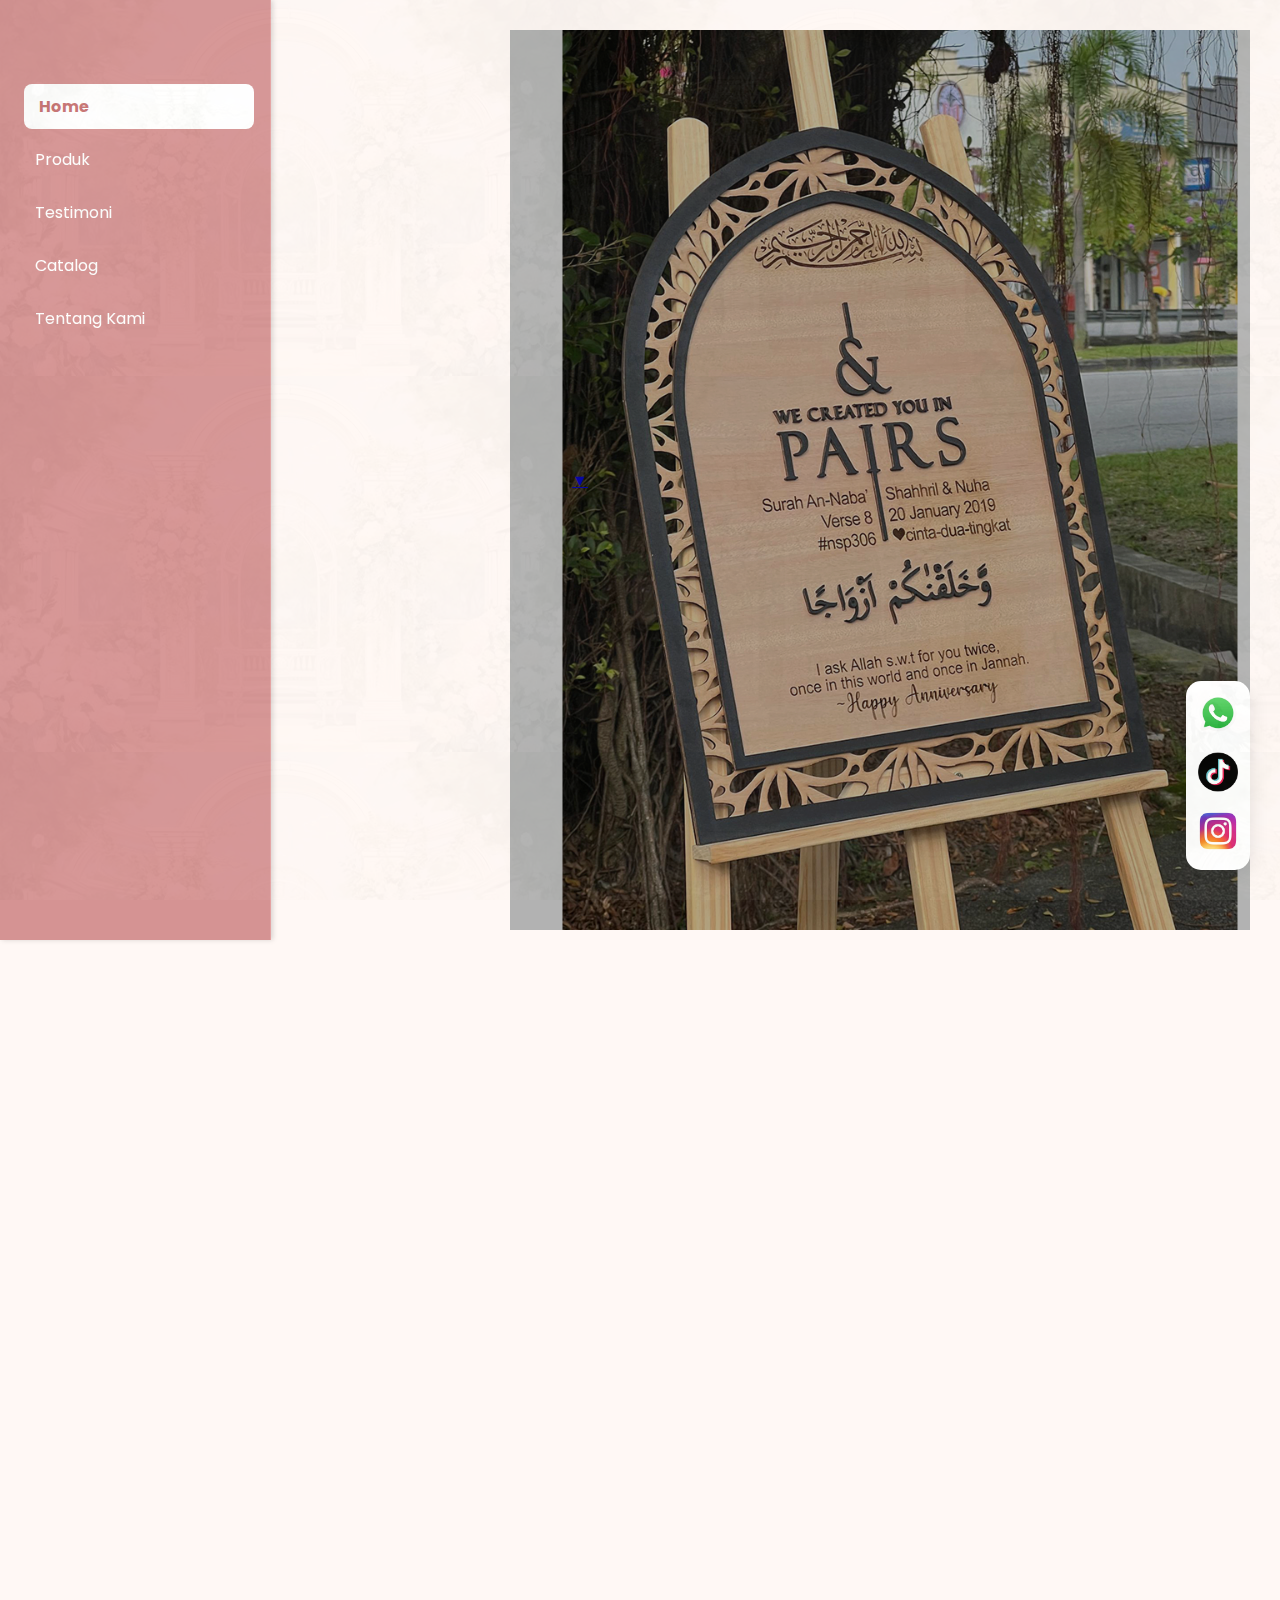
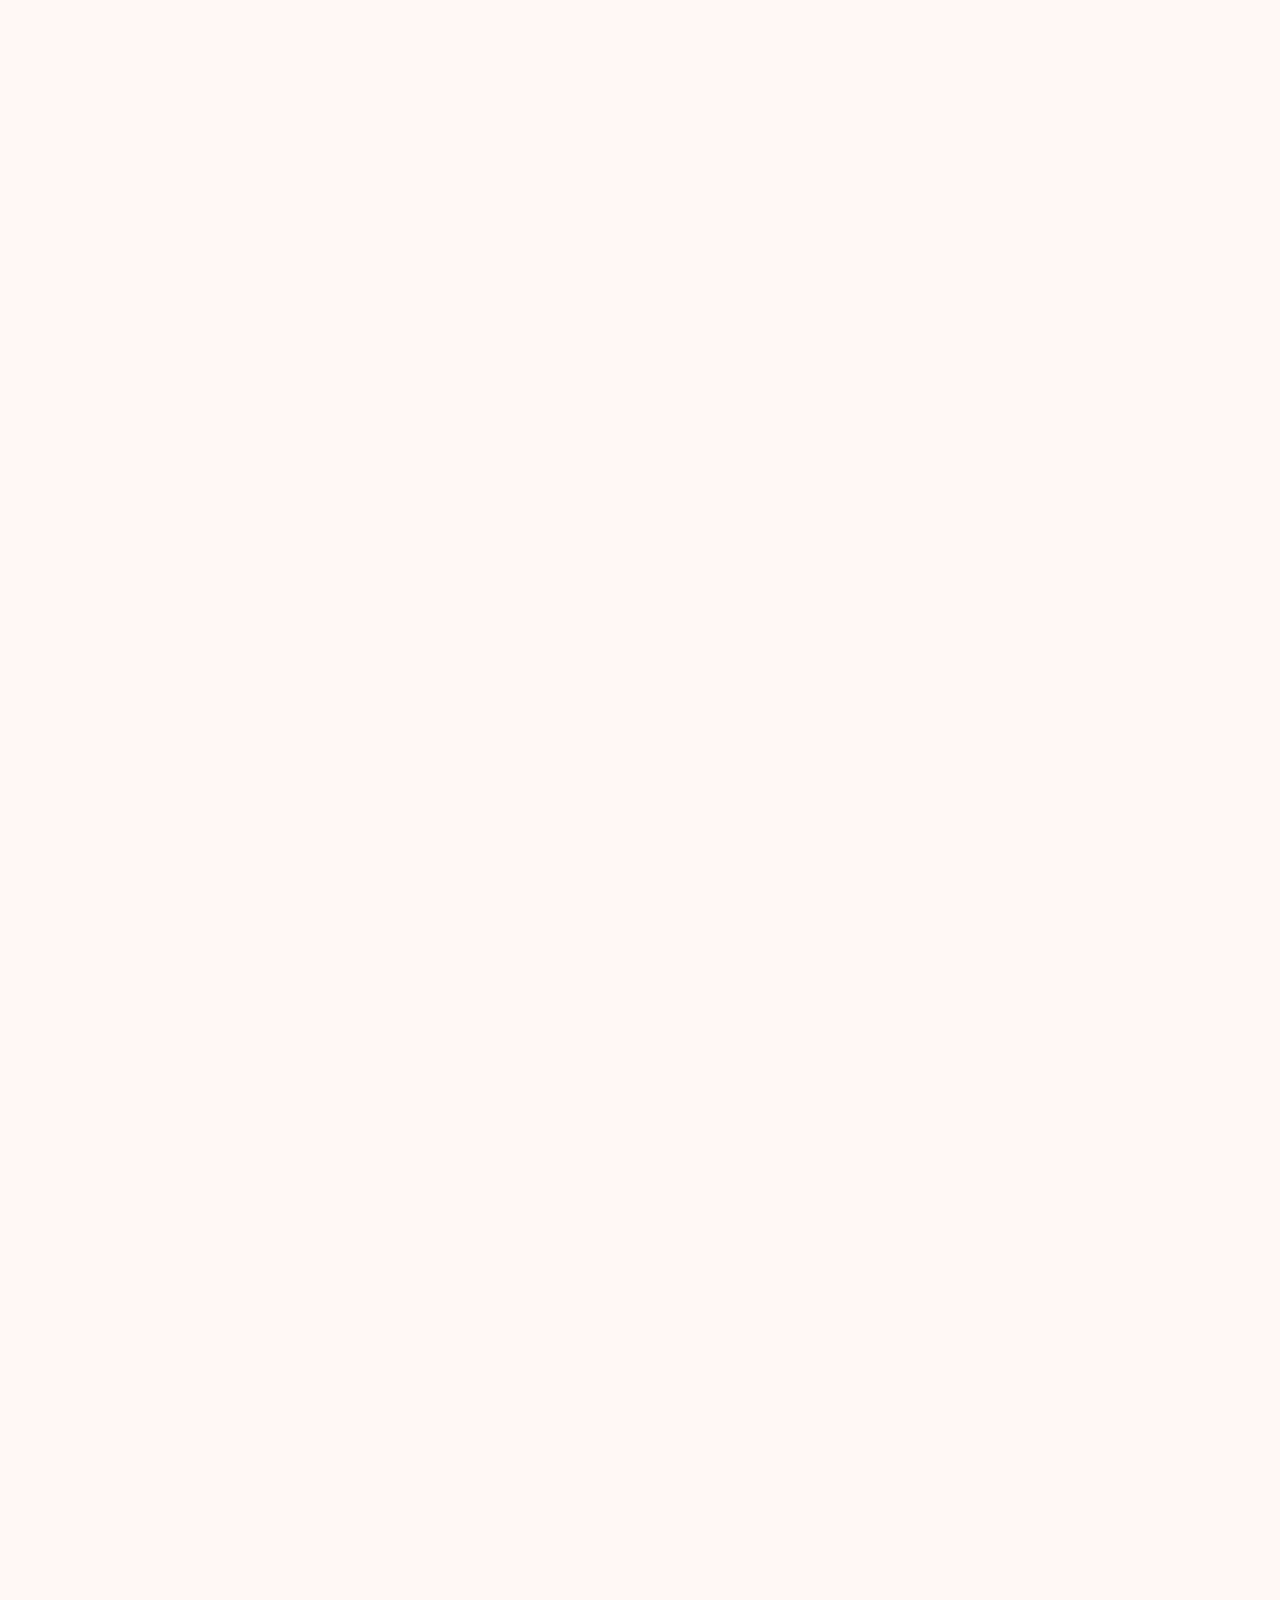
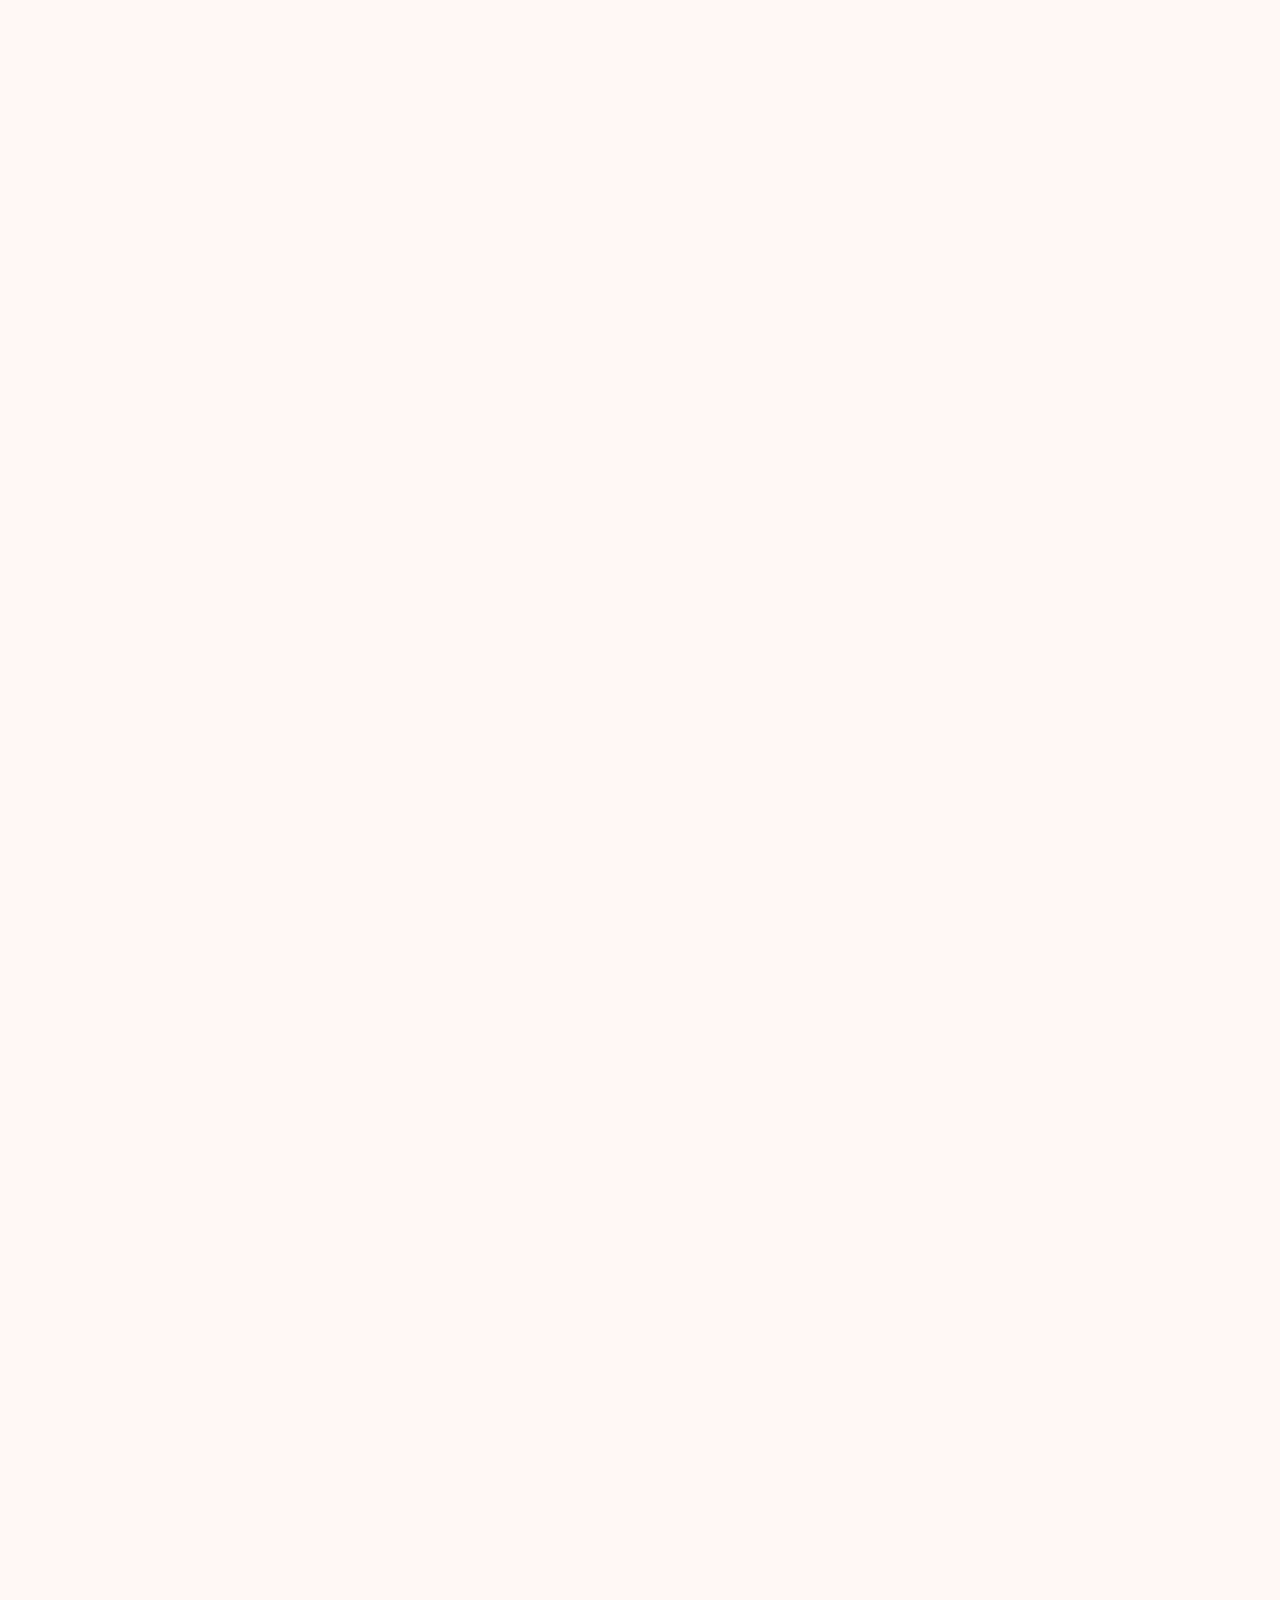
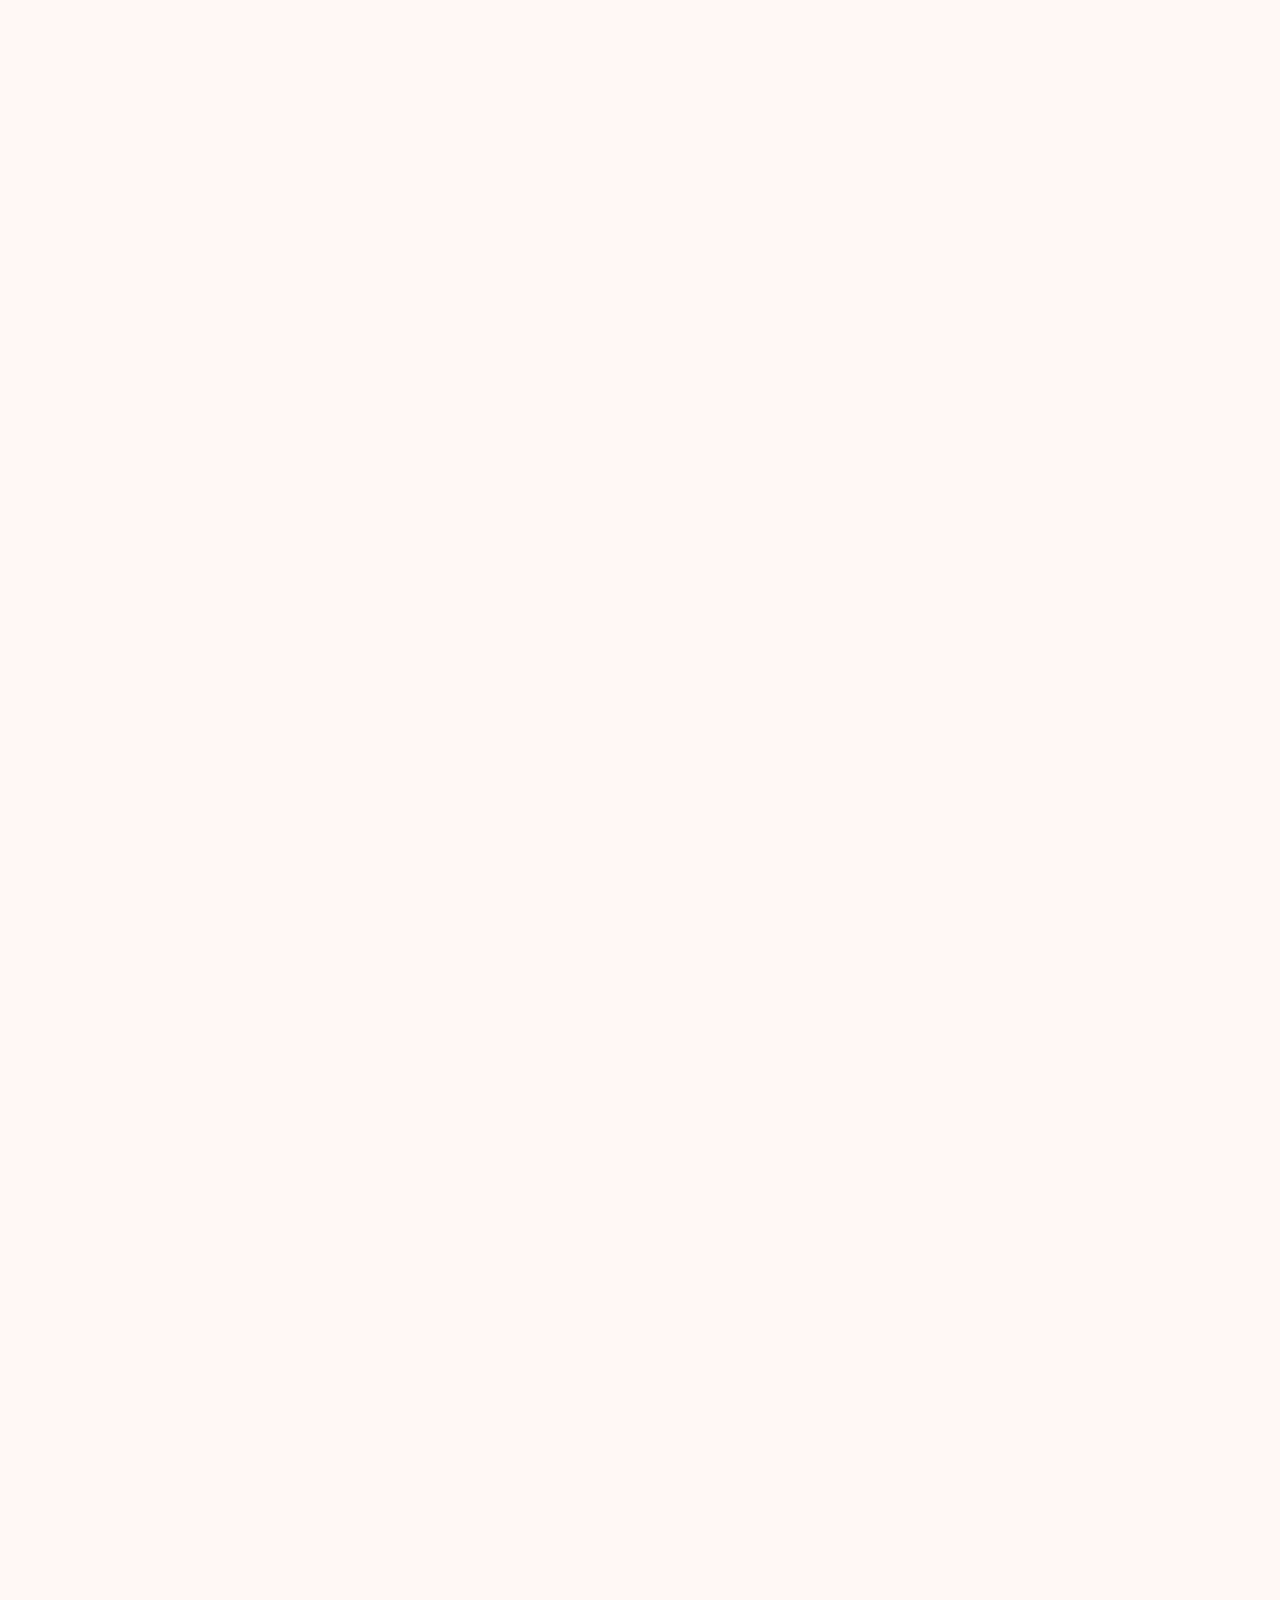
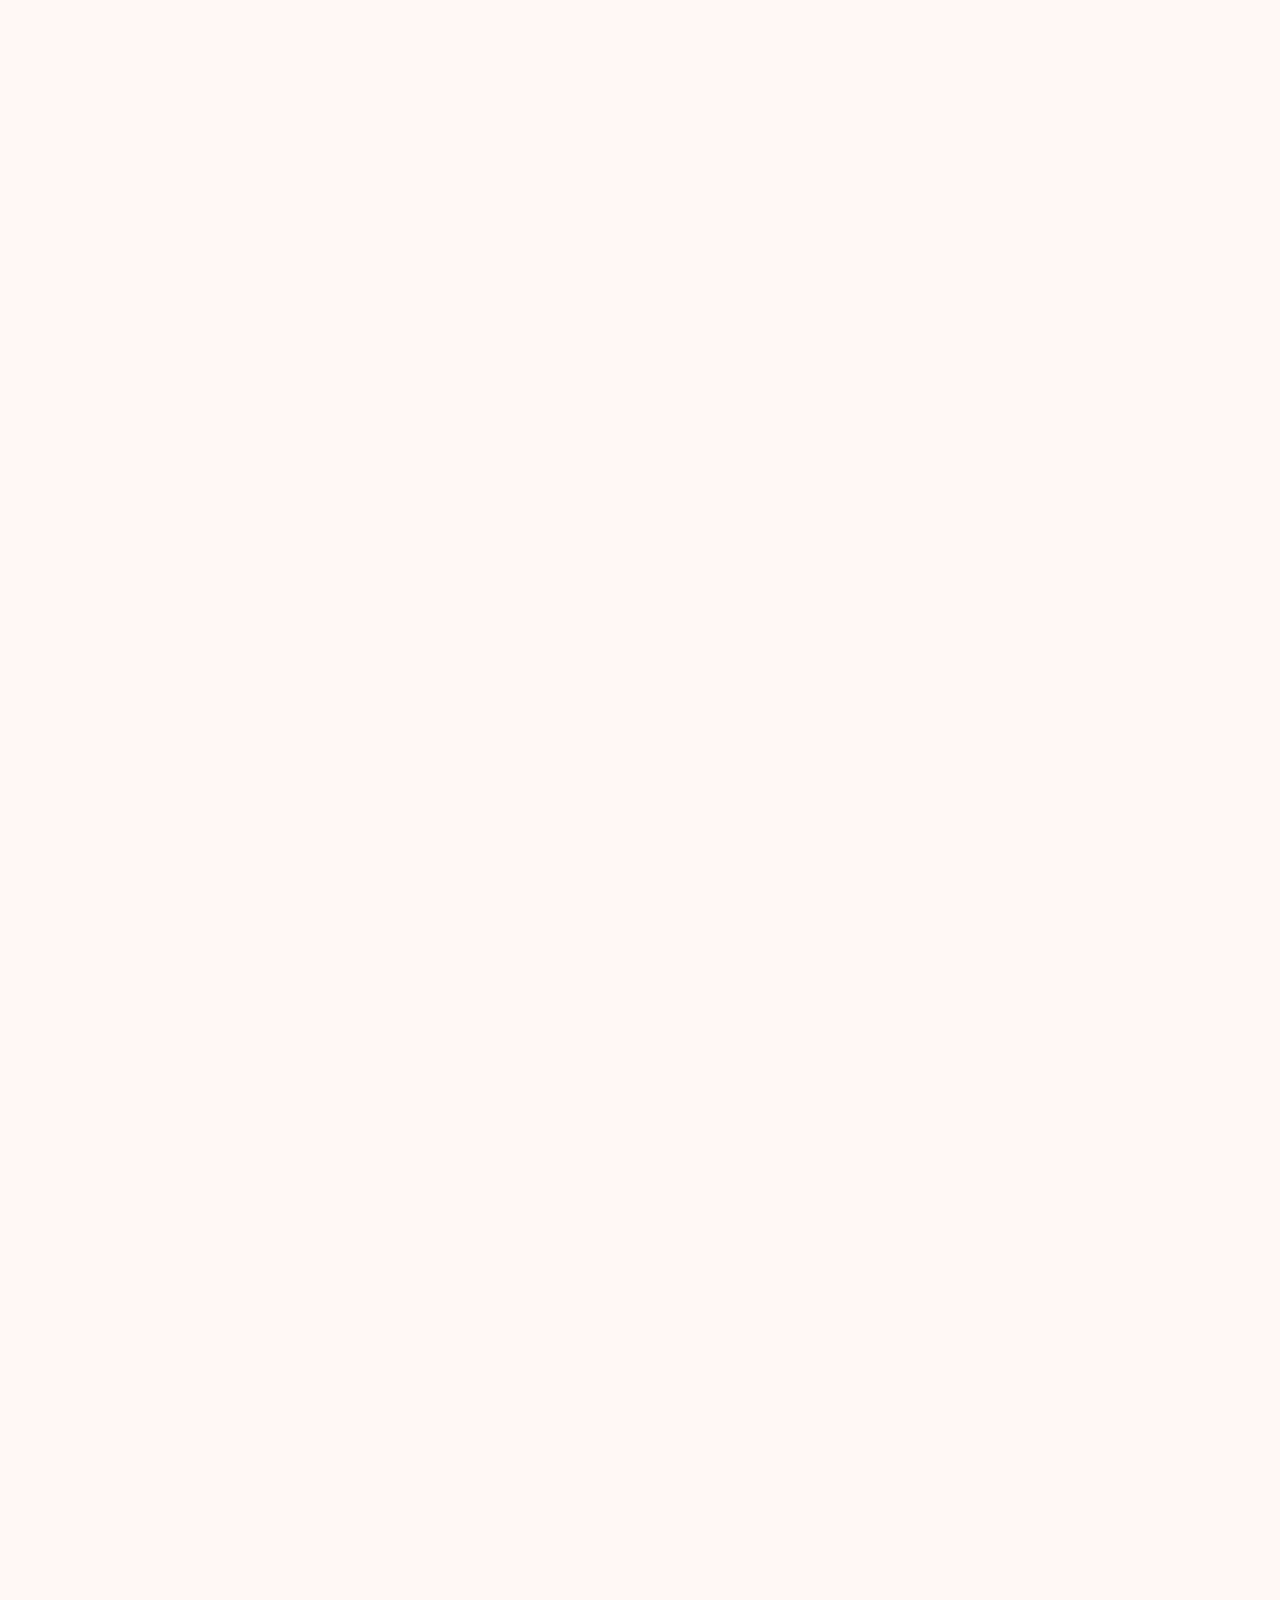
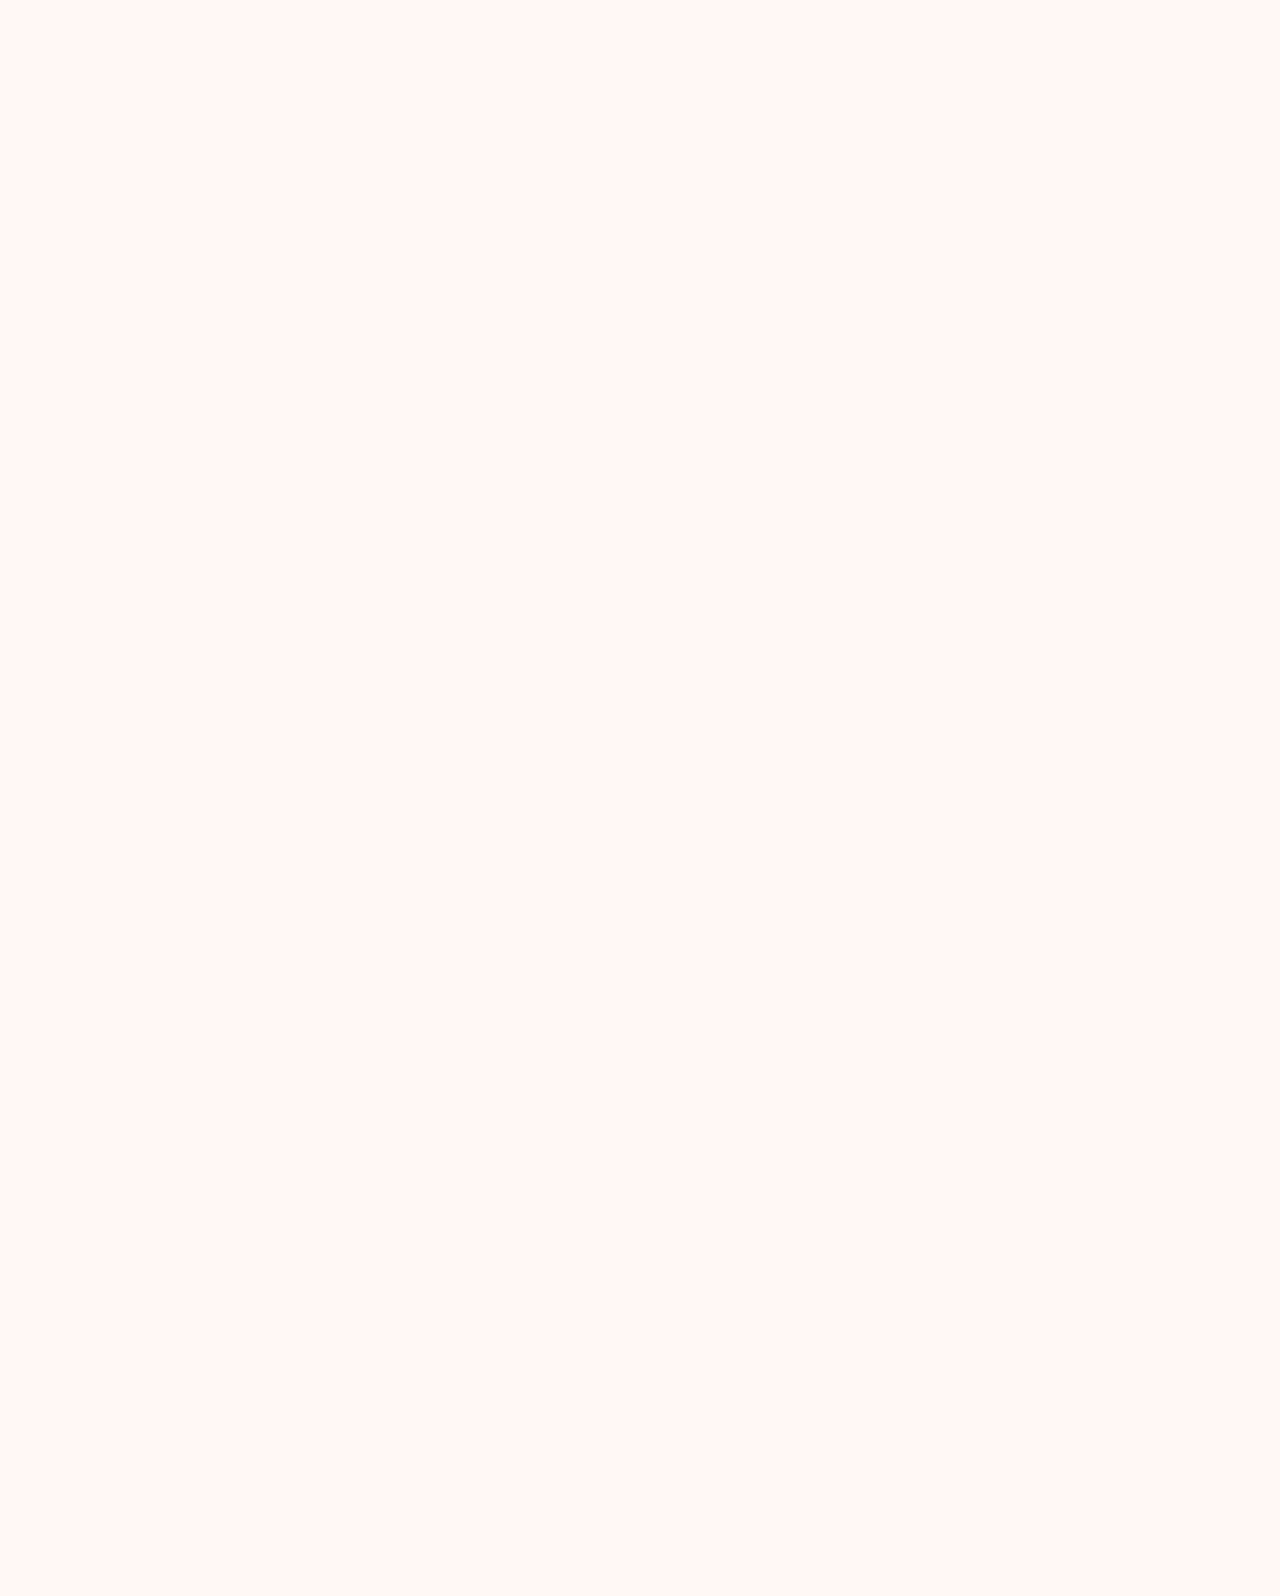
<file: index.html>
<!DOCTYPE html>
<html lang="ms">
<head>
  <meta charset="UTF-8" />
  <meta name="viewport" content="width=device-width, initial-scale=1.0" />
  <title>Seni Conteng HT</title>
  <link rel="stylesheet" href="style-animated.css" />
  <link href="https://fonts.googleapis.com/css2?family=Playfair+Display:wght@700&display=swap" rel="stylesheet">
</head>
<body>

  <nav class="sidebar">
    <div class="logo">Seni Wedding HT</div>
    <div class="hamburger" id="hamburger">&#9776;</div>
    <ul id="nav-links">
      <li><a href="#home" class="active">Home</a></li>
      <li class="has-submenu">
        <a href="#product" class="submenu-toggle">Produk</a>
        <ul class="submenu">
          <li class="has-sub-submenu">
            <a href="#weddingboard" class="submenu-toggle">Wedding Board</a>
            <ul class="submenu">
              <li><a href="#wbwood">Wedding Board Wood</a></li>
              <li><a href="#wbmirror">Wedding Board Mirror</a></li>
              <li><a href="#wbacrylic">Wedding Board Acrylic</a></li>
            </ul>
          </li>
          <li class="has-sub-submenu">
            <a href="#maskahwin" class="submenu-toggle">Mas Kahwin</a>
            <ul class="submenu">
              <li><a href="#mkacrylic">Mas Kahwin Acrylic</a></li>
              <li><a href="#mkwood">Mas Kahwin Wood</a></li>
            </ul>
          </li>
          <li><a href="#guestbook">Guestbook Puzzle</a></li>
        </ul>
      </li>
      <li><a href="#testimoni">Testimoni</a></li>
      <li><a href="catalog.html">Catalog</a></li>
      <li><a href="#aboutus">Tentang Kami</a></li>
    </ul>
  </nav>

  <main class="main-content">
    <section class="hero" id="home">
      <div class="overlay"></div>
      <a href="#why" class="scroll-down">▼</a>
      <div class="hero-content fade-in">
        <h1>Cipta Momen Indah<br>Dengan Sentuhan Eksklusif Kami</h1>
        <p class="hero-sub">“Sebuah kenangan indah bermula dengan sentuhan yang bermakna.”</p>
        <a href="#product" class="cta-btn">Lewati Produk Kami</a>
      </div>
    </section>

    <section id="why" class="why-us fade-in">
      <h2>Mengapa Pilih Seni Wedding HT?</h2>
      <div class="why-grid">
        <div class="item">
          <img src="img/mas-kahwin.jpg" alt="Eksklusif">
          <p>Rekaan Eksklusif & Custom</p>
        </div>
        <div class="item">
          <img src="img/wedding-board.jpg" alt="">
          <p>Sentuhan Romantik & Lembut</p>
        </div>
        <div class="item">
          <img src="img/guest-puzzle.jpg" alt="">
          <p>Siap Cepat & Teliti</p>
        </div>
      </div>
    </section>

    <section id="video" class="promo-video fade-in">
  <h2>Lihat Proses Kami</h2>
  <div class="video-wrapper">
    <blockquote class="tiktok-embed"
      cite="https://www.tiktok.com/@seni.wedding/video/7442130518562311432"
      data-video-id="7442130518562311432"
      style="max-width: 325px; min-width: 325px;">
      <section>Loading...</section>
    </blockquote>
    <script async src="https://www.tiktok.com/embed.js"></script>
  </div>
</section>

    <section id="contact" class="contact-form fade-in">
      <h2>Tempah Sekarang</h2>
      <form>
        <input type="text" placeholder="Nama Anda" required>
        <input type="tel" placeholder="No Telefon" required>
        <textarea placeholder="Pesanan / Jenis Produk" rows="4" required></textarea>
        <button class="cta-btn" onclick="window.open('https://wa.me/60123119744', '_blank')">Hantar ke WhatsApp</button>
      </form>
    </section>
  </main>

  <div class="sosial">
    <a href="https://wa.me/60123119744" target="_blank"><img src="img/whatsapp.png" alt="Whatsapp" /></a>
    <a href="https://www.tiktok.com/@seni.wedding" target="_blank"><img src="img/tiktok.png" alt="Tiktok" /></a>
    <a href="https://www.instagram.com/seni.wedding/" target="_blank"><img src="img/instagram.png" alt="Instagram" /></a>
  </div>

  <script src="script-enchanced.js"></script>

</body>
</html>
</file>
<file: style-animated.css>
@import url('https://fonts.googleapis.com/css2?family=Playfair+Display:wght@500;700&family=Poppins:wght@300;400;600&display=swap');

:root {
  --bg-light: #fff8f5;
  --bg-accent: #ffeef0;
  --text-main: #5a3e36;
  --text-muted: #a67c7c;
  --highlight: #e4a2a2;
  --primary: #c77272;
  --white: #ffffff;
}

body {
  margin: 0;
  font-family: 'Poppins', sans-serif;
  background: var(--bg-light);
  color: var(--text-main);
}

body::after {
  content: "";
  position: fixed;
  inset: 0;
  background-image: url('img/grain-semi_bg.jpg'); 
  opacity: 0.05;
  pointer-events: none;
  z-index: 9999;
}

.sidebar {
  position: fixed;
  top: 0;
  left: 0;
  width: 230px;
  height: 100%;
  background: rgba(199, 114, 114, 0.75);
  backdrop-filter: blur(10px);
  border-right: 1px solid var(--highlight);
  color: #fff;
  padding: 20px;
  box-shadow: 2px 0 5px rgba(0, 0, 0, 0.15);
  z-index: 100;
}

.logo {
  font-family: 'Playfair Display', serif;
  font-size: 1.6rem;
  font-weight: bold;
  margin-bottom: 30px;
  animation: fadeInUp 1s ease-out forwards;
  opacity: 0;
}

.fade-in {
  opacity: 0;
  transform: translateY(30px);
  animation: fadeIn 1s forwards ease-out;
}

@keyframes fadeIn {
  to {
    opacity: 1;
    transform: translateY(0);
  }
}

.hamburger {
  display: none;
  font-size: 26px;
  cursor: pointer;
  margin-bottom: 10px;
}

/* Navigation */
#nav-links {
  list-style: none;
  padding: 0;
  margin: 0;
}

#nav-links li {
  margin-bottom: 8px;
}

#nav-links a {
  display: block;
  padding: 10px 15px;
  border-radius: 8px;
  color: white;
  text-decoration: none;
  transition: background 0.3s, transform 0.3s;
}

#nav-links a:hover,
#nav-links a.active {
  background-color: #fff;
  color: var(--primary);
  transform: translateX(4px);
  font-weight: bold;
}

/* Submenu */
.submenu {
  display: none;
  margin-top: 5px;
  margin-left: 10px;
  background: var(--highlight);
  border-radius: 5px;
  overflow: hidden;
  padding: 0 0 5px 0;
  animation: slideDown 0.4s ease;
}

.submenu a {
  padding: 8px 20px;
  font-size: 0.9rem;
  color: #fff;
  transition: background 0.3s;
}

.submenu a:hover {
  background: var(--primary);
}

@keyframes slideDown {
  from { opacity: 0; transform: translateY(-10px); }
  to   { opacity: 1; transform: translateY(0); }
}

.has-sub-submenu > .submenu {
  background: #ff9762;
  border-left: 1px solid #fff;
  padding-left: 15px;
  margin-left: 10px;
  margin-top: 5px;
}

/* Hero */
.hero {
  margin-left: 230px;
  height: 100vh;
  background: url('img/bg_1.png') center/cover no-repeat;
  display: flex;
  align-items: center;
  justify-content: center;
  position: relative;
  text-align: center;
}

.hero::before {
  content: "";
  position: absolute;
  inset: 0;
  background: rgba(0,0,0,0.3);
  z-index: 1;
}

.hero-content {
  position: relative;
  z-index: 2;
  max-width: 600px;
}

.hero-content h1 {
  font-family: 'Playfair Display', serif;
  font-size: 2.5rem;
  color: white;
  margin-bottom: 20px;
  animation: fadeInUp 1s ease-out forwards;
  opacity: 0;
}

@keyframes fadeInUp {
  from { opacity: 0; transform: translateY(20px); }
  to { opacity: 1; transform: translateY(0); }
}

.hero-sub {
  font-style: italic;
  font-size: 1rem;
  color: rgba(255, 255, 255, 0.85);
  margin-top: 10px;
  text-shadow: 0 1px 2px rgba(0, 0, 0, 0.15);
  animation: fadeInUp 1.5s ease-out forwards;
  opacity: 0;
}

.cta-btn {
  background: var(--primary);
  padding: 12px 28px;
  color: var(--white);
  border-radius: 30px;
  text-decoration: none;
  font-weight: bold;
  box-shadow: 0 4px 12px rgba(0,0,0,0.2);
  transition: all 0.3s ease;
}

.cta-btn:hover {
  background: var(--white);
  color: var(--primary);
}

.main-content {
  margin-left: 250px;
  padding: 30px;
}

.promo-video .video-wrapper {
  display: flex;
  justify-content: center;
  margin-top: 20px;
  overflow: hidden;
  max-height: 500px; /* atau kurang jika mahu lebih padat */
  padding-bottom: 20px;
}

.tiktok-embed {
  max-width: 280px;
  height: 420px !important;
  border-radius: 12px;
  overflow: hidden;
  box-shadow: 0 5px 20px rgba(0, 0, 0, 0.15);
}

/* Sosial */
.sosial {
  position: fixed;
  bottom: 30px;
  right: 30px;
  background: white;
  padding: 12px;
  border-radius: 15px;
  box-shadow: 0 5px 20px rgba(0,0,0,0.1);
  display: flex;
  flex-direction: column;
  gap: 12px;
  z-index: 1000;
}

.sosial a img {
  width: 40px;
  height: 40px;
  border-radius: 10px;
  transition: transform 0.3s, box-shadow 0.3s;
}

.sosial a img:hover {
  transform: scale(1.1);
  box-shadow: 0 5px 12px rgba(0,0,0,0.2);
}

/* Responsive */
@media (max-width: 768px) {
  .sidebar {
    width: 100%;
    height: auto;
    position: relative;
    display: flex;
    flex-direction: row;
    align-items: center;
    justify-content: space-between;
  }

  .hamburger {
    display: block;
  }

  #nav-links {
    display: none;
  }

  #nav-links.active {
    display: block;
    background: #891c1c;
    padding: 10px;
  }

  #nav-links li {
    display: inline-block;
    margin-right: 10px;
  }

  .hero {
    margin-left: 0;
    padding: 30px;
    text-align: center;
  }

  .sosial {
    flex-direction: row;
    bottom: 20px;
    left: 10px;
    right: 10px;
    justify-content: center;
  }
}

/* ========== MOBILE VIEW ENHANCEMENTS ========== */
@media (max-width: 768px) {
  body {
    font-size: 16px;
    overflow-x: hidden;
  }

  .sidebar {
    width: 100%;
    height: auto;
    position: fixed;
    top: 0;
    z-index: 1000;
    flex-direction: row;
    justify-content: space-between;
    padding: 10px 20px;
  }

  .logo {
    font-size: 1.2rem;
    margin-bottom: 0;
  }

  .hamburger {
    display: block;
    font-size: 24px;
  }

  #nav-links {
    display: none;
    flex-direction: column;
    width: 100%;
    background: var(--primary);
  }

  #nav-links.active {
    display: flex;
  }

  #nav-links li {
    margin: 0;
    text-align: center;
  }

  .main-content {
    margin: 0;
    padding: 20px 10px;
  }

  .hero {
    margin-left: 0;
    height: auto;
    padding: 60px 15px;
    background-size: cover;
  }

  .hero-content h1 {
    font-size: clamp(1.4rem, 5vw, 2.5rem);
  }

  .hero-sub {
    font-size: 1rem;
    margin-bottom: 20px;
  }

  .cta-btn {
    padding: 10px 20px;
    font-size: 1rem;
    display: inline-block;
  }

  .why-grid {
    display: flex;
    flex-direction: column;
    gap: 20px;
    text-align: center;
  }

  .why-grid .item img {
    width: 60px;
    margin-bottom: 10px;
  }

  .video-wrapper,
  .testimoni-video-wrapper {
    width: 100%;
    display: flex;
    justify-content: center;
    padding: 0 10px;
    box-sizing: border-box;
  }

  .tiktok-embed {
    width: 100% !important;
    max-width: 100% !important;
    min-width: unset !important;
    height: 400px !important;
  }

  .contact-form form {
    display: flex;
    flex-direction: column;
    gap: 10px;
    padding: 0 10px;
  }

  .contact-form input,
  .contact-form textarea {
    padding: 10px;
    font-size: 1rem;
    width: 100%;
  }

  .sosial {
    flex-direction: row;
    bottom: 15px;
    left: 0;
    right: 0;
    justify-content: center;
    gap: 10px;
  }

  .sosial a img {
    width: 30px;
    height: 30px;
  }
}

/* Floating WhatsApp Button */
.whatsapp-float {
  position: fixed;
  bottom: 80px;
  right: 20px;
  background: #25d366;
  color: white;
  font-size: 24px;
  padding: 10px 14px;
  border-radius: 50%;
  z-index: 1001;
  box-shadow: 0 5px 15px rgba(0,0,0,0.2);
}

/* Scroll Animation */
.fade-in-up {
  opacity: 0;
  transform: translateY(30px);
  transition: all 0.6s ease;
}

.fade-in-up.visible {
  opacity: 1;
  transform: translateY(0);
}
</file>
